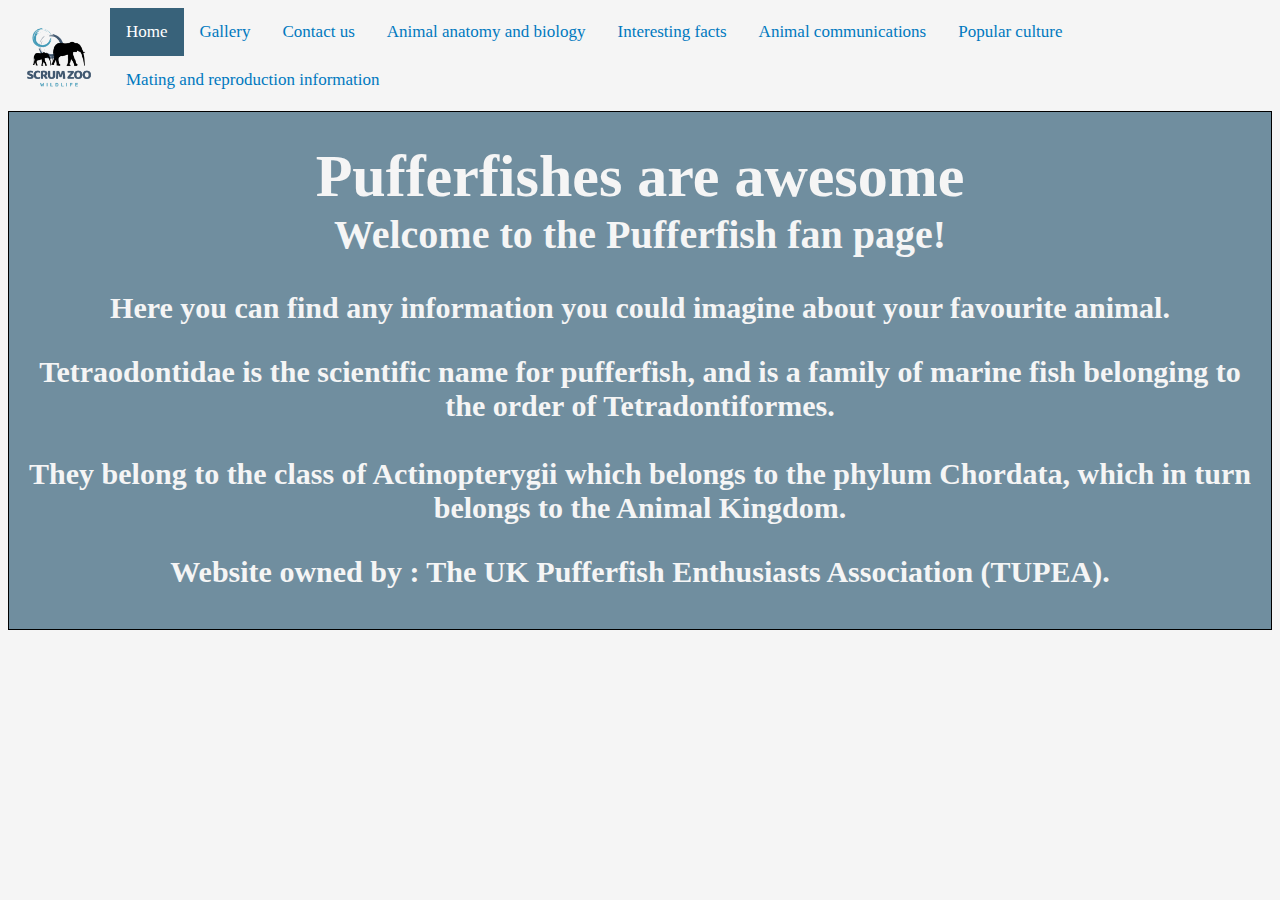
<file: pufferfish/index.html>
<!DOCTYPE html>
<html lang="en">
<head>
<title>Pufferfishes are awesome !</title>
<meta charset="UTF-8">
<meta name="viewport" content="width=device-width, initial-scale=1">
  <link rel="shortcut icon" type="image/jpg" href="favicon.ico"/>
  <link rel="stylesheet" href="styles.css">
  </head>
  <body>


  <header>
    <div class="topnav">
      <a href="./../zoo.html"><img class="resize" src="MicrosoftTeams-image.png"></a>
      <a class="active" href="index.html">Home</a>
      <a href="gallery.html">Gallery</a>
      <a href="contact.html">Contact us</a>
      <a href="anatomy.html">Animal anatomy and biology</a>
      <a href="facts.html">Interesting facts</a>
      <a href="communications.html">Animal communications</a>
      <a href="culture.html">Popular culture</a>
      <a href="mating.html">Mating and reproduction information</a>

    </div>



    <div class="background">
      <h1>Pufferfishes are awesome</h1>
      <h2>Welcome to the Pufferfish fan page! </h2>
      <h3> Here you can find any information you could imagine about your favourite animal.</h3>
      <h3>Tetraodontidae is the scientific name for pufferfish, and is a family of marine fish belonging to the order of Tetradontiformes.
        <br>
        <br>
        They belong to the class of Actinopterygii which belongs to the phylum Chordata, which in turn belongs to the Animal Kingdom.</h3>
      <h3>Website owned by : The UK Pufferfish Enthusiasts Association (TUPEA).</h3>
    </div>
  </header>

</body>
</html>
</file>
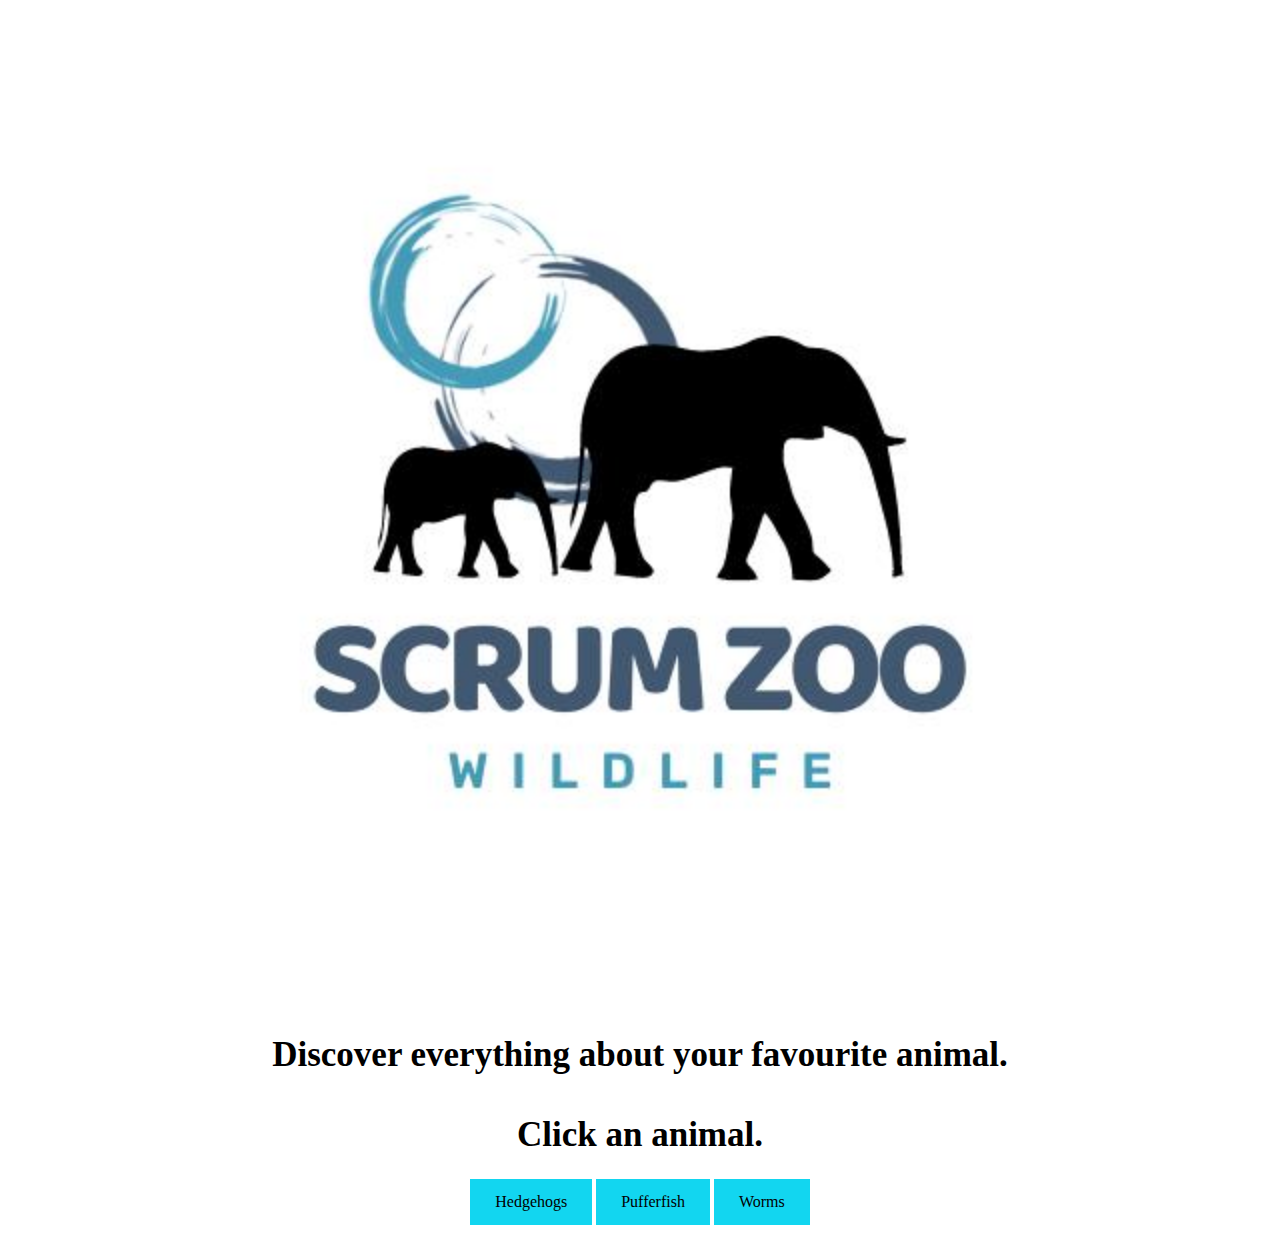
<file: zoo.html>
<!DOCTYPE html>
<html lang="en">
<head>
    <meta charset="UTF-8">
    <meta http-equiv="X-UA-Compatible" content="IE=edge">
    <meta name="viewport" content="width=device-width, initial-scale=1.0">
    <title>Scrum Zoo</title>
    <link rel="icon" type="image/png" href="./Resources/images/zoo.png">
    <link rel="stylesheet" href="./Resources/CSS/Index.css">
</head>
<body>

    
        <!--zoosection-->
        
        <style>
            a:link, a:visited {
              background-color: #12d6f0;
              color: rgb(2, 0, 0);
              padding: 14px 25px;
              text-align: center;
              text-decoration: none;
              display: inline-block;
            }
            
            a:hover, a:active {
              background-color: rgb(127, 136, 218);
            }
        </style>



<div class="zoo-banner">

    <img id="zoo" src="./Resources/images/zoo.png" alt="">

    <h1>Discover  everything about your favourite animal.  <br><br>Click an animal.</h1>

    <A HREF="Hedgehogs/index.html">Hedgehogs</A>
    <A HREF="pufferfish/index.html">Pufferfish</A>
    <A HREF="index.html">Worms</A>



</body>
</html>
</file>
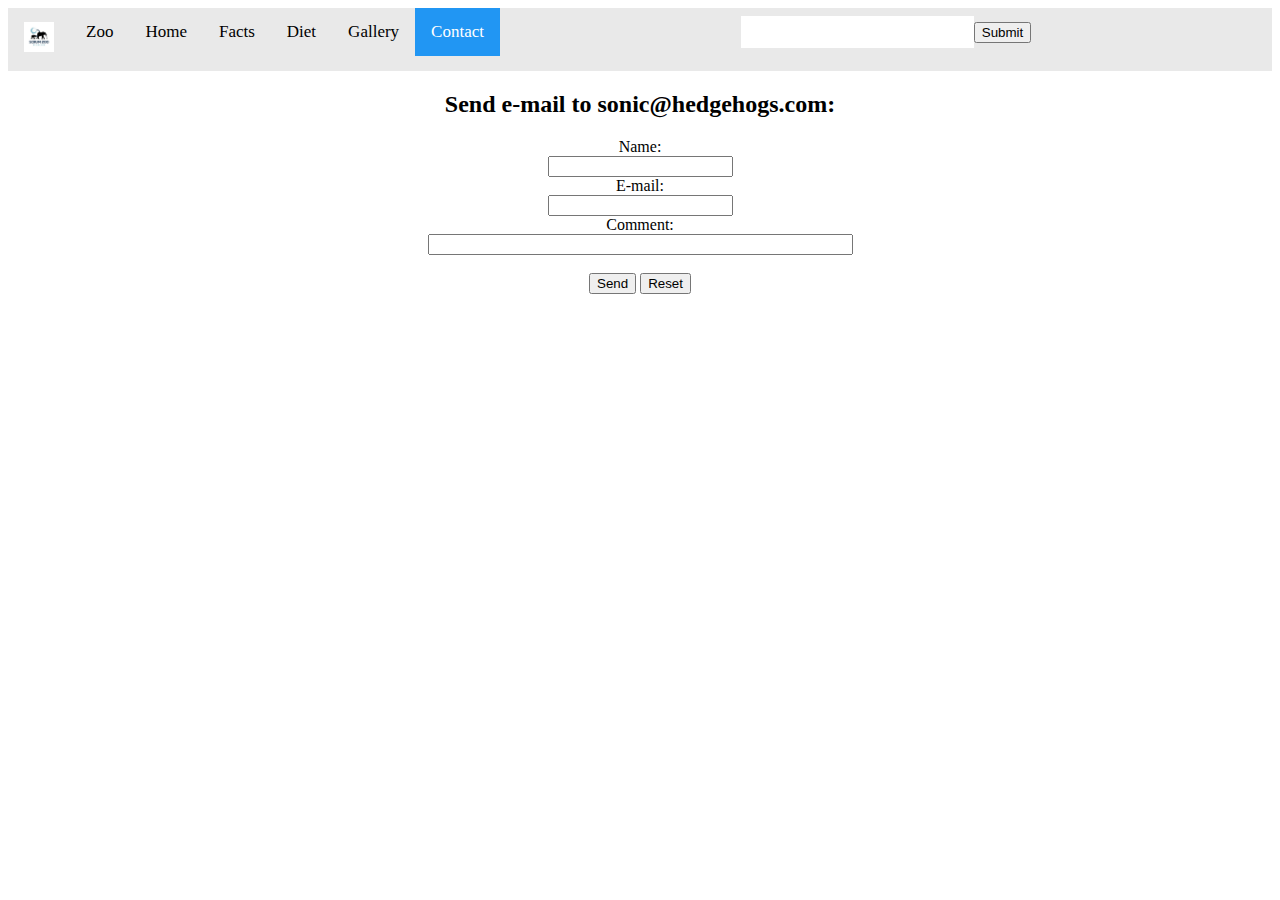
<file: Hedgehogs/contact.html>
<!DOCTYPE html>
<html lang="en">
  <head>
    <meta charset="UTF-8" />
    <meta http-equiv="X-UA-Compatible" content="IE=edge" />
    <link href="styles.css" rel="stylesheet" />
    <meta name="viewport" content="width=device-width, initial-scale=1.0" />

    <title>Contact</title>
  </head>
  <script src="script.js"></script>

  <body>
    <div class="topnav">
      <a href="./../zoo.html"><img class="resize" src="zoo_logo.png" /></a>
      <a href="/zoo.html">Zoo</a>
      <a href="index.html">Home</a>
      <a href="facts.html">Facts</a>
      <a href="diet.html">Diet</a>
      <a href="gallery.html">Gallery</a>
      <a class="active" href="contact.html">Contact</a>
      <div class="search_box">
        <form action="" id="form2">
          <div>
            <input type="text" id="search" /><input
              type="button"
              id="submit_form"
              onclick="checkInput()"
              value="Submit"
            />
          </div>
        </form>
      </div>
    </div>
    <div>

     <div w3-include-html="navbar.html"></div>
    <div>
      <h2>Send e-mail to sonic@hedgehogs.com:</h2>

      <form
        action="mailto:sonic@hedgehogs.com"
        method="post"
        enctype="text/plain"
      >
        Name:<br />
        <input type="text" name="name" /><br />
        E-mail:<br />
        <input type="text" name="mail" /><br />
        Comment:<br />
        <input type="text" name="comment" size="50" /><br /><br />
        <input type="submit" value="Send" />
        <input type="reset" value="Reset" />
      </form>
    </div>
  </body>
</html>
</file>
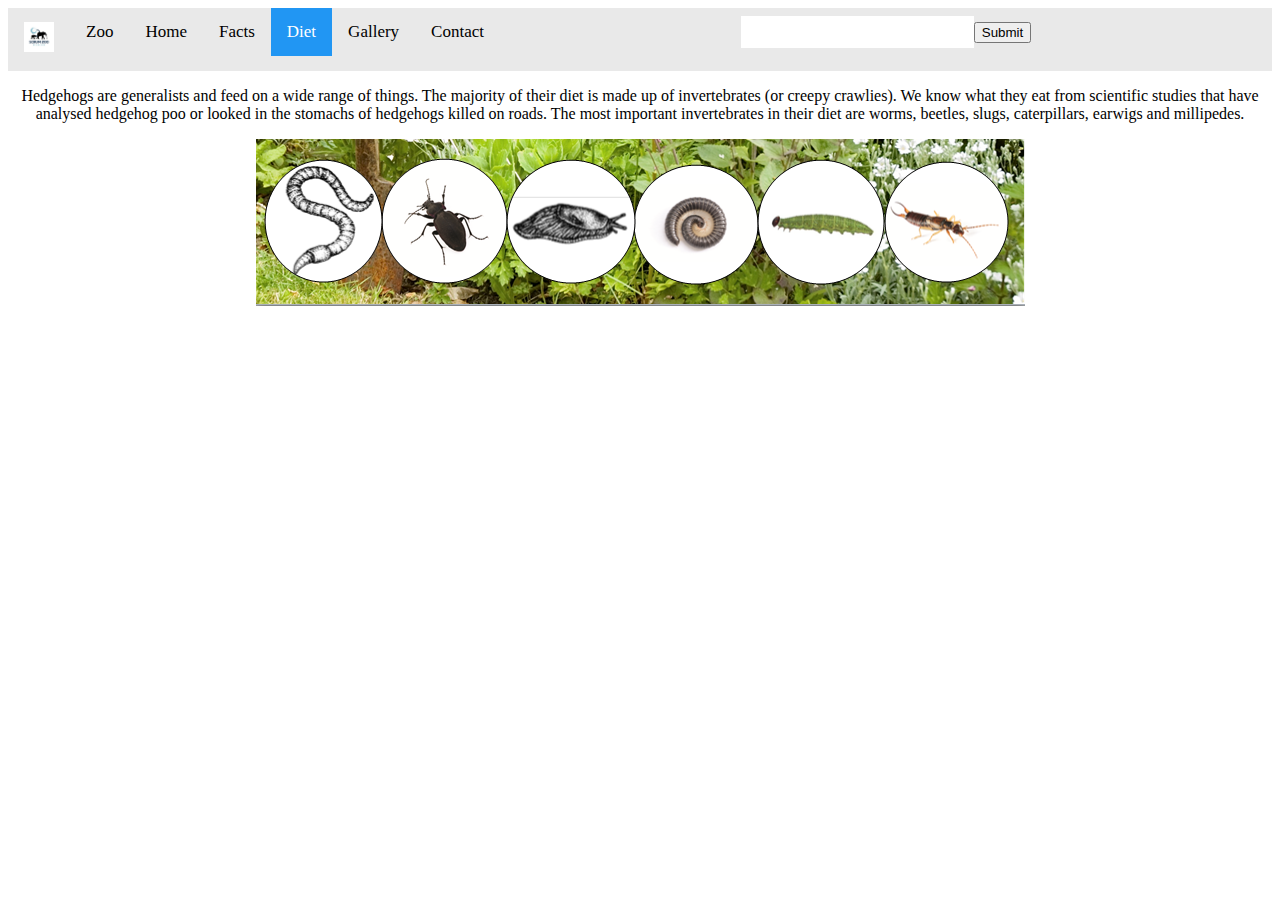
<file: Hedgehogs/diet.html>
<!DOCTYPE html>
<html lang="en">
  <head>
    <meta charset="UTF-8" />
    <meta http-equiv="X-UA-Compatible" content="IE=edge" />
    <meta name="viewport" content="width=device-width, initial-scale=1.0" />
    <link href="styles.css" rel="stylesheet" />
    <title>Diet</title>
  </head>
  <script src="script.js"></script>
  <body>
    <div class="topnav">
      <a href="./../zoo.html"><img class="resize" src="zoo_logo.png" /></a>
      <a href="/zoo.html">Zoo</a>
      <a href="index.html">Home</a>
      <a href="facts.html">Facts</a>
      <a class="active" href="/diet.html">Diet</a>
      <a href="gallery.html">Gallery</a>
      <a href="contact.html">Contact</a>
      <div class="search_box">
        <form action="" id="form2">
          <div>
            <input type="text" id="search" /><input
              type="button"
              id="submit_form"
              onclick="checkInput()"
              value="Submit"
            />
          </div>
        </form>
      </div>
    </div>
    <div>
      <p>
        Hedgehogs are generalists and feed on a wide range of things. The
        majority of their diet is made up of invertebrates (or creepy crawlies).
        We know what they eat from scientific studies that have analysed
        hedgehog poo or looked in the stomachs of hedgehogs killed on roads. The
        most important invertebrates in their diet are worms, beetles, slugs,
        caterpillars, earwigs and millipedes.
      </p>
    </div>

    <img src="food.png" />
  </body>
</html>
</file>
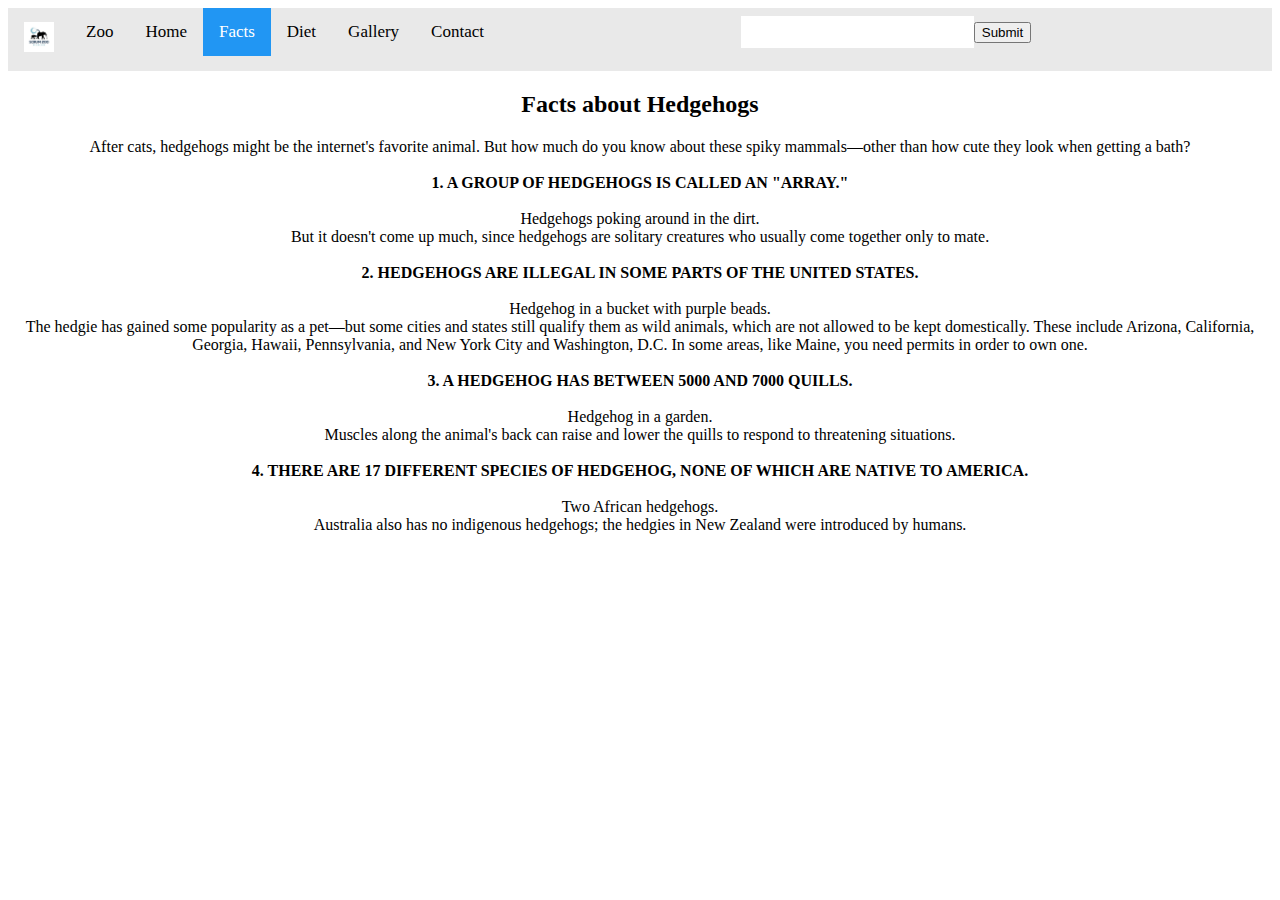
<file: Hedgehogs/facts.html>
<!DOCTYPE html>
<html lang="en">
  <head>
    <meta charset="UTF-8" />
    <meta http-equiv="X-UA-Compatible" content="IE=edge" />
    <meta name="viewport" content="width=device-width, initial-scale=1.0" />
    <link href="styles.css" rel="stylesheet" />
    <title>Facts</title>

  </head>
  <script src="script.js"></script>
  <body>        <div class="topnav">
    <a href="./../zoo.html"><img class="resize" src="zoo_logo.png" /></a>
    <a href="/zoo.html">Zoo</a>
    <a href="index.html">Home</a>
    <a class="active" href="facts.html">Facts</a>
    <a href="diet.html">Diet</a>
    <a href="gallery.html">Gallery</a>
    <a href="contact.html">Contact</a>
    <div class="search_box">
      <form action="" id="form2">
        <div>
          <input type="text" id="search" /><input
            type="button"
            id="submit_form"
            onclick="checkInput()"
            value="Submit"
          />
        </div>
      </form>
    </div>
  </div>
  <div>

    </body>    <div>
        <h2>Facts about Hedgehogs</h2>
        <p>




            After cats, hedgehogs might be the internet's favorite animal. But how much do you know about these spiky mammals—other than how cute they look when getting a bath?
            
            <br>
            
            <br>
            
            <b>1. A GROUP OF HEDGEHOGS IS CALLED AN "ARRAY."</b>
            
            <br><br>
            
            Hedgehogs poking around in the dirt.
            
            <br>
            
            But it doesn't come up much, since hedgehogs are solitary creatures who usually come together only to mate.
            
            <br>
            
            <br>
            
            <b>2. HEDGEHOGS ARE ILLEGAL IN SOME PARTS OF THE UNITED STATES.</b>
            
            <br><br>
            
            Hedgehog in a bucket with purple beads.
            
            <br>
            
            The hedgie has gained some popularity as a pet—but some cities and states still qualify them as wild animals, which are not allowed to be kept domestically. These include Arizona, California, Georgia, Hawaii, Pennsylvania, and New York City and Washington, D.C. In some areas, like Maine, you need permits in order to own one.
            
            <br><br>
            
            <b>3. A HEDGEHOG HAS BETWEEN 5000 AND 7000 QUILLS.</b>
            
            <br><br>
            
            Hedgehog in a garden.
            
            <br>
            
            Muscles along the animal's back can raise and lower the quills to respond to threatening situations.
            
            <br><br>
            
            <b>4. THERE ARE 17 DIFFERENT SPECIES OF HEDGEHOG, NONE OF WHICH ARE NATIVE TO AMERICA.</b>
            
            <br><br>
            
            Two African hedgehogs.
            
            <br>
            
            Australia also has no indigenous hedgehogs; the hedgies in New Zealand were introduced by humans.
            
            <br><br>
            
          </p>
   
    </div>
<p></p></body>
</html>
</file>
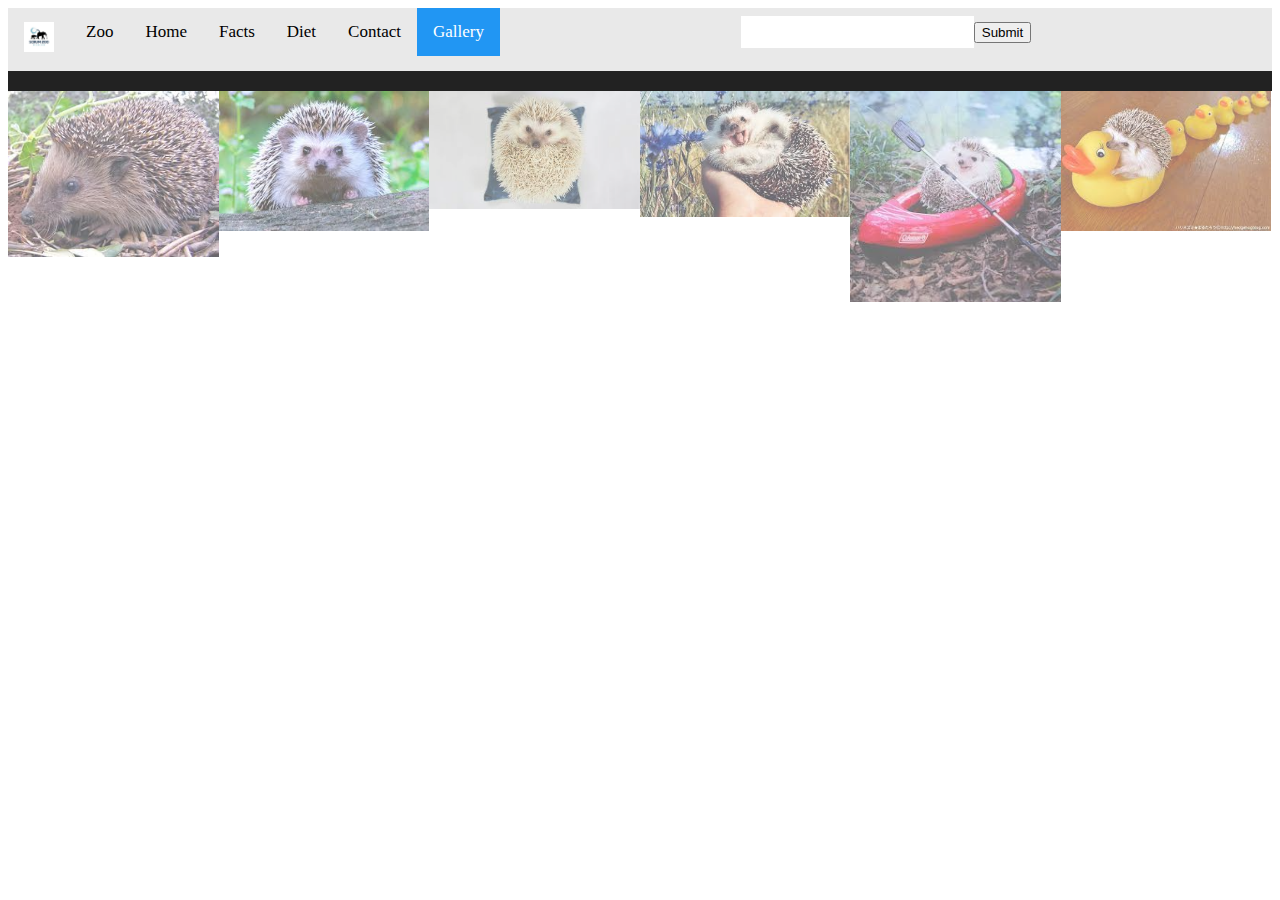
<file: Hedgehogs/gallery.html>
<!DOCTYPE html>
<html lang="en">
  <head>
    <meta charset="UTF-8" />
    <meta http-equiv="X-UA-Compatible" content="IE=edge" />
    <link href="styles.css" rel="stylesheet" />
    
    <meta name="viewport" content="width=device-width, initial-scale=1.0" />

    <title>Gallery</title>
  </head>
  <script src="script.js"></script>

  <body>
    <div class="topnav">
      <a href="./../zoo.html"><img class="resize" src="zoo_logo.png" /></a>
      <a href="/zoo.html">Zoo</a>
      <a href="index.html">Home</a>
      <a href="facts.html">Facts</a>
      <a href="diet.html">Diet</a>
      <a href="contact.html">Contact</a>
      <a class="active" href="gallery.html">Gallery</a>
      <div class="search_box">
        <form action="" id="form2">
          <div>
            <input type="text" id="search" /><input
              type="button"
              id="submit_form"
              onclick="checkInput()"
              value="Submit"
            />
          </div>
        </form>
      </div>
    </div>
    <div>
<!-- Container for the image gallery -->
<div class="container">

  <!-- Full-width images with number text -->
  <div class="mySlides">
    <div class="numbertext">1 / 6</div>
      <img src="hedgehog.jpg" style="width:100%">
  </div>

  <div class="mySlides">
    <div class="numbertext">2 / 6</div>
      <img src="slideshow2.jpg" style="width:100%">
  </div>

  <div class="mySlides">
    <div class="numbertext">3 / 6</div>
      <img src="slideshow3.jpg" style="width:100%">
  </div>

  <div class="mySlides">
    <div class="numbertext">4 / 6</div>
      <img src="slideshow4.jpg" style="width:100%">
  </div>

  <div class="mySlides">
    <div class="numbertext">5 / 6</div>
      <img src="slideshow5.jpg" style="width:100%">
  </div>

  <div class="mySlides">
    <div class="numbertext">6 / 6</div>
      <img src="slideshow6.jpg" style="width:100%">
  </div>

  <!-- Next and previous buttons -->
  <a class="prev" onclick="plusSlides(-1)">&#10094;</a>
  <a class="next" onclick="plusSlides(1)">&#10095;</a>

  <!-- Image text -->
  <div class="caption-container">
    <p id="caption"></p>
  </div>

  <!-- Thumbnail images -->
  <div class="row">
    <div class="column">
      <img class="demo cursor" src="hedgehog.jpg" style="width:100%" onclick="currentSlide(1)" alt="Hedgehog">
    </div>
    <div class="column">
      <img class="demo cursor" src="slideshow2.jpg" style="width:100%" onclick="currentSlide(2)" alt="Hedgehog on branch">
    </div>
    <div class="column">
      <img class="demo cursor" src="slideshow3.jpg" style="width:100%" onclick="currentSlide(3)" alt="Hedgehog lying down">
    </div>
    <div class="column">
      <img class="demo cursor" src="slideshow4.jpg" style="width:100%" onclick="currentSlide(4)" alt="Hedgehog in hand">
    </div>
    <div class="column">
      <img class="demo cursor" src="slideshow5.jpg" style="width:100%" onclick="currentSlide(5)" alt="Kayaking hedgehog">
    </div>
    <div class="column">
      <img class="demo cursor" src="slideshow6.jpg" style="width:100%" onclick="currentSlide(6)" alt="Hedgehog and rubber ducks">
    </div>
  </div>
</div> 
  </body>
</html>
</file>
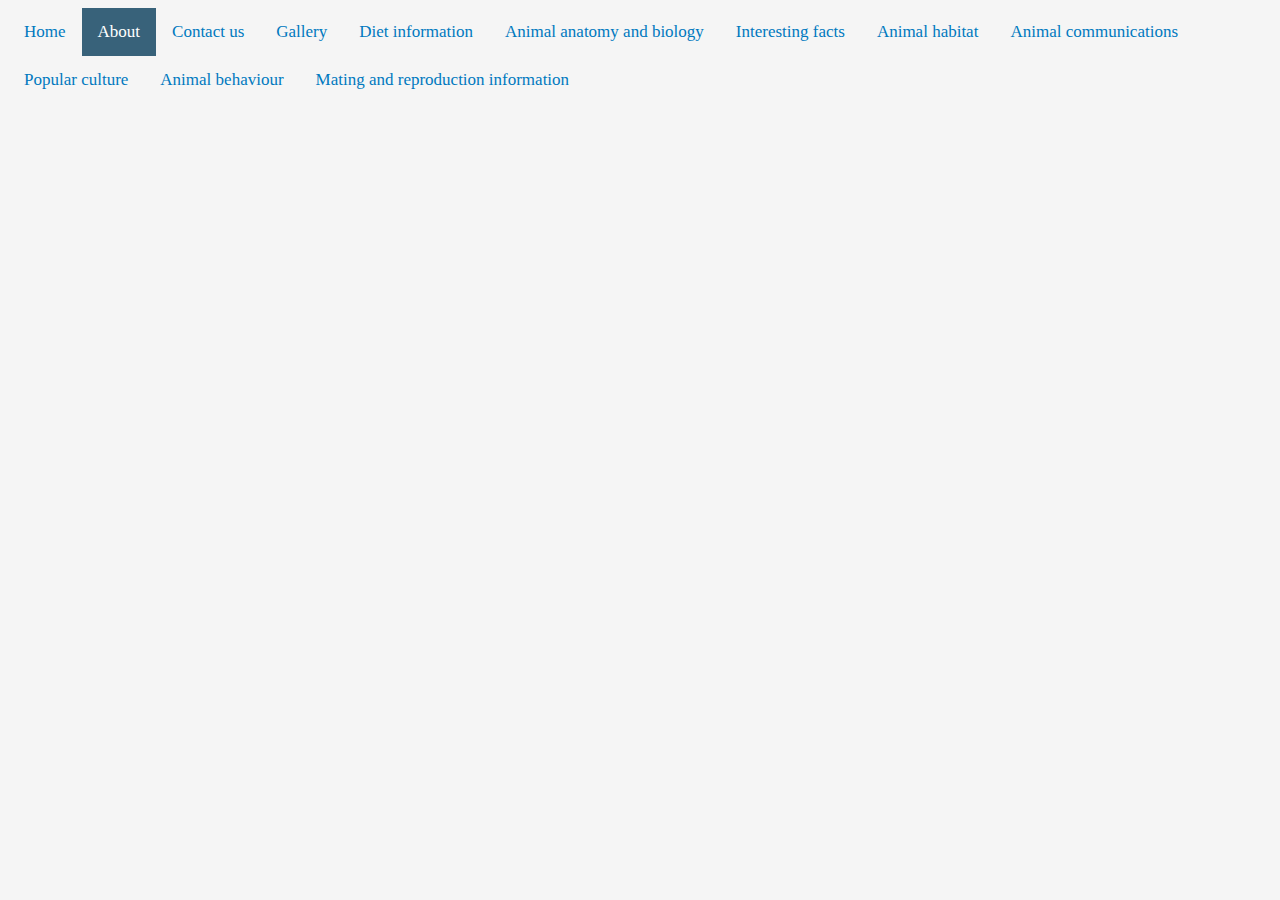
<file: pufferfish/about.html>
<!DOCTYPE html>
<html lang="en">
<head>
    <meta charset="UTF-8">
    <title>About</title>
    <link rel="stylesheet" href="styles.css">

    <script>
        function showResult(str) {
            if (str.length==0) {
                document.getElementById("livesearch").innerHTML="";
                document.getElementById("livesearch").style.border="0px";
                return;
            }
            var xmlhttp=new XMLHttpRequest();
            xmlhttp.onreadystatechange=function() {
                if (this.readyState==4 && this.status==200) {
                    document.getElementById("livesearch").innerHTML=this.responseText;
                    document.getElementById("livesearch").style.border="1px solid #A5ACB2";
                }
            }
            xmlhttp.open("GET","livesearch.php?q="+str,true);
            xmlhttp.send();
        }
    </script>
</head>
<body>
<div class="topnav">
    <a href="index.html">Home</a>
    <a class="active" href="about.html">About</a>
    <a href="contact.html">Contact us</a>
    <a href="gallery.html">Gallery</a>
    <a href="diet.html">Diet information</a>
    <a href="anatomy.html">Animal anatomy and biology</a>
    <a href="facts.html">Interesting facts</a>
    <a href="habitat.html">Animal habitat</a>
    <a href="communications.html">Animal communications</a>
    <a href="culture.html">Popular culture</a>
    <a href="behaviour.html">Animal behaviour</a>
    <a href="mating.html">Mating and reproduction information</a>
</div>


</body>
</html>
</file>
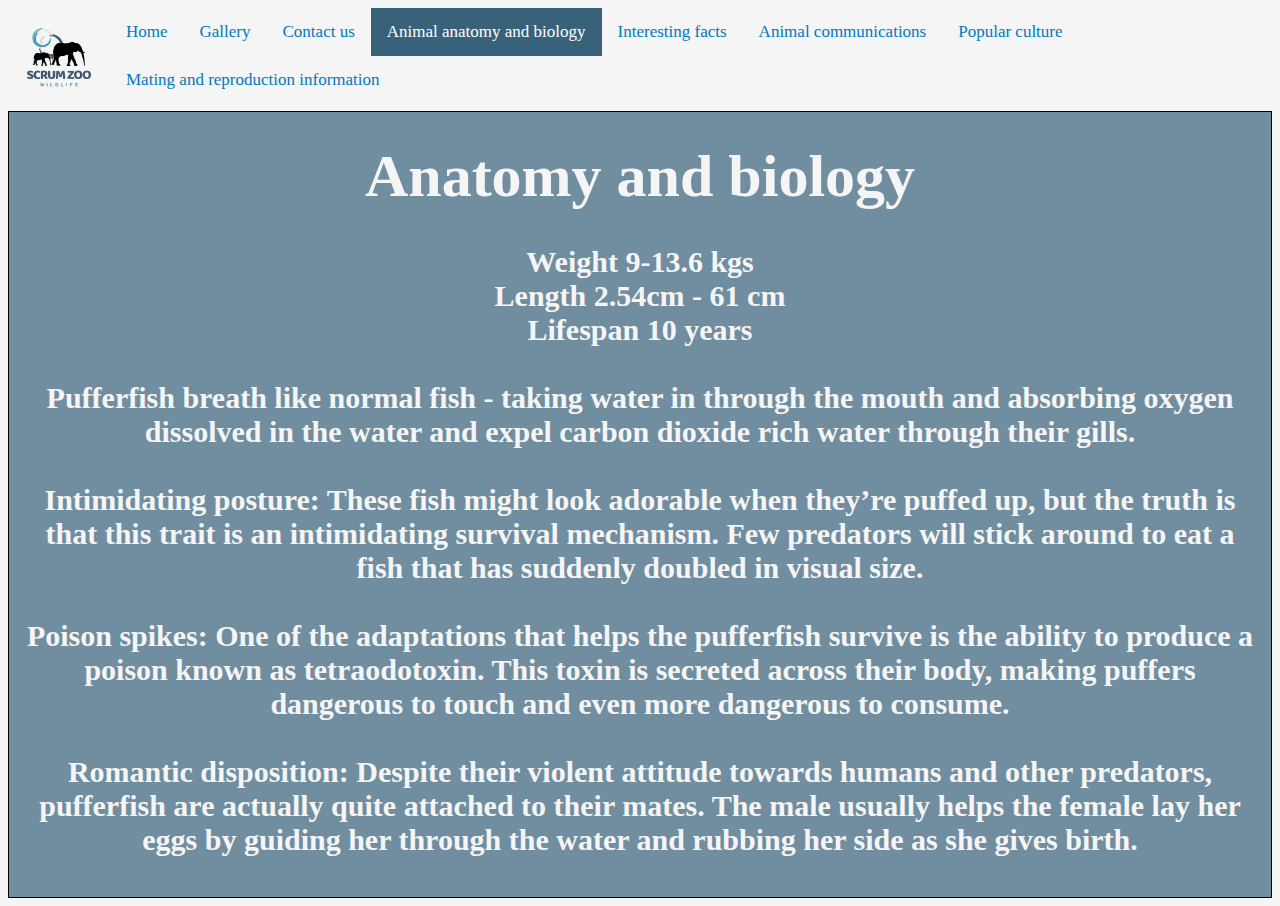
<file: pufferfish/anatomy.html>
<!DOCTYPE html>
<html lang="en">
<head>
    <meta charset="UTF-8">
    <title>Animal anatomy and biology</title>
    <link rel="stylesheet" href="styles.css">
    <link rel="shortcut icon" type="image/jpg" href="favicon.ico"/>
</head>
<body>
<div class="topnav">
    <a href="./../zoo.html"><img class="resize" src="MicrosoftTeams-image.png"></a>
    <a href="index.html">Home</a>
    <a href="gallery.html">Gallery</a>
    <a href="contact.html">Contact us</a>
    <a class="active" href="anatomy.html">Animal anatomy and biology</a>
    <a href="facts.html">Interesting facts</a>
    <a href="communications.html">Animal communications</a>
    <a href="culture.html">Popular culture</a>
    <a href="mating.html">Mating and reproduction information</a>
</div>
<div class="background">
    <h1> Anatomy and biology</h1>
    <h3><br>
        Weight 9-13.6 kgs <br>
        Length 2.54cm - 61 cm<br>
        Lifespan 10 years<br>
        <br>
        Pufferfish breath like normal fish - taking water in through the mouth and absorbing oxygen dissolved in the water and expel carbon dioxide rich water through their gills.
        <br>
        <br>
        Intimidating posture: These fish might look adorable when they’re puffed up, but the truth is that this trait is an intimidating survival mechanism. Few predators will stick around to eat a fish that has suddenly doubled in visual size.
        <br>
        <br>
        Poison spikes: One of the adaptations that helps the pufferfish survive is the ability to produce a poison known as tetraodotoxin. This toxin is secreted across their body, making puffers dangerous to touch and even more dangerous to consume.
        <br>
        <br>
        Romantic disposition: Despite their violent attitude towards humans and other predators, pufferfish are actually quite attached to their mates. The male usually helps the female lay her eggs by guiding her through the water and rubbing her side as she gives birth.
        <br>
    </h3>
</div>


</body>
</html>
</file>
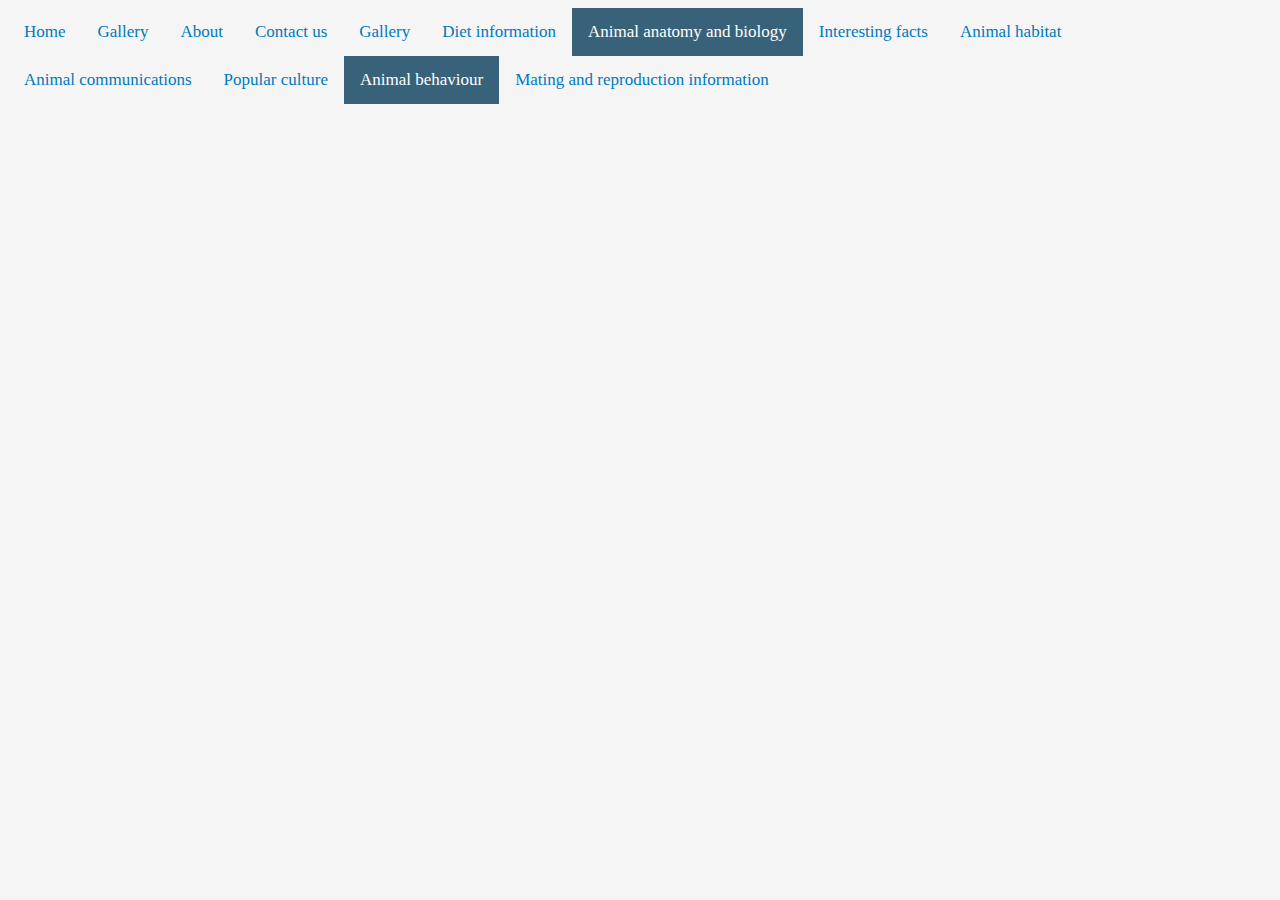
<file: pufferfish/behaviour.html>
<!DOCTYPE html>
<html lang="en">
<head>
    <meta charset="UTF-8">
    <title>Animal behaviour</title>
    <link rel="stylesheet" href="styles.css">
</head>
<body>
<div class="topnav">
    <a href="index.html">Home</a>
    <a href="gallery.html">Gallery</a>
    <a href="about.html">About</a>
    <a href="contact.html">Contact us</a>
    <a href="gallery.html">Gallery</a>
    <a href="diet.html">Diet information</a>
    <a class="active" href="anatomy.html">Animal anatomy and biology</a>
    <a href="facts.html">Interesting facts</a>
    <a href="habitat.html">Animal habitat</a>
    <a href="communications.html">Animal communications</a>
    <a href="culture.html">Popular culture</a>
    <a class="active" href="behaviour.html">Animal behaviour</a>
    <a href="mating.html">Mating and reproduction information</a>


</div>

</body>
</html>
</file>
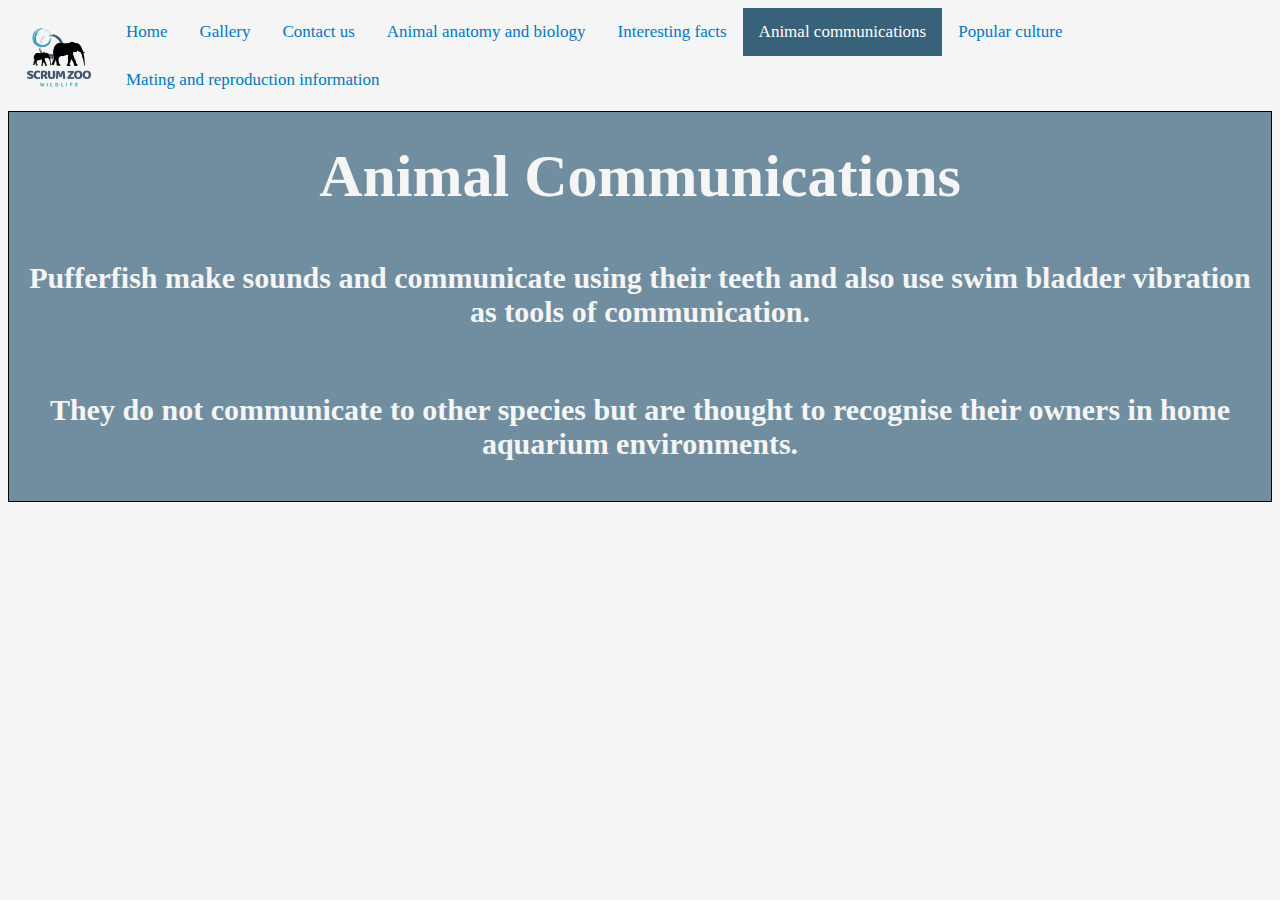
<file: pufferfish/communications.html>
<!DOCTYPE html>
<html lang="en">
<head>
    <meta charset="UTF-8">
    <title>Animal communications</title>
    <link rel="stylesheet" href="styles.css">
    <link rel="shortcut icon" type="image/jpg" href="favicon.ico"/>
</head>
<body>
<div class="topnav">
    <a href="./../zoo.html"><img class="resize" src="MicrosoftTeams-image.png"></a>
    <a href="index.html">Home</a>
    <a href="gallery.html">Gallery</a>
    <a href="contact.html">Contact us</a>
    <a href="anatomy.html">Animal anatomy and biology</a>
    <a href="facts.html">Interesting facts</a>
    <a class="active" href="communications.html">Animal communications</a>
    <a href="culture.html">Popular culture</a>
    <a href="mating.html">Mating and reproduction information</a>
</div>
<div class="background">
    <h1>Animal Communications</h1>
    <p>&nbsp;</p>
    <h3>Pufferfish make sounds and communicate using their teeth and also use swim bladder vibration as tools of communication.</h3>
    <p>&nbsp;</p>
    <h3>They do not communicate to other species but are thought to recognise their owners in home aquarium environments.</h3>
</div>
</body>
</html>
</file>
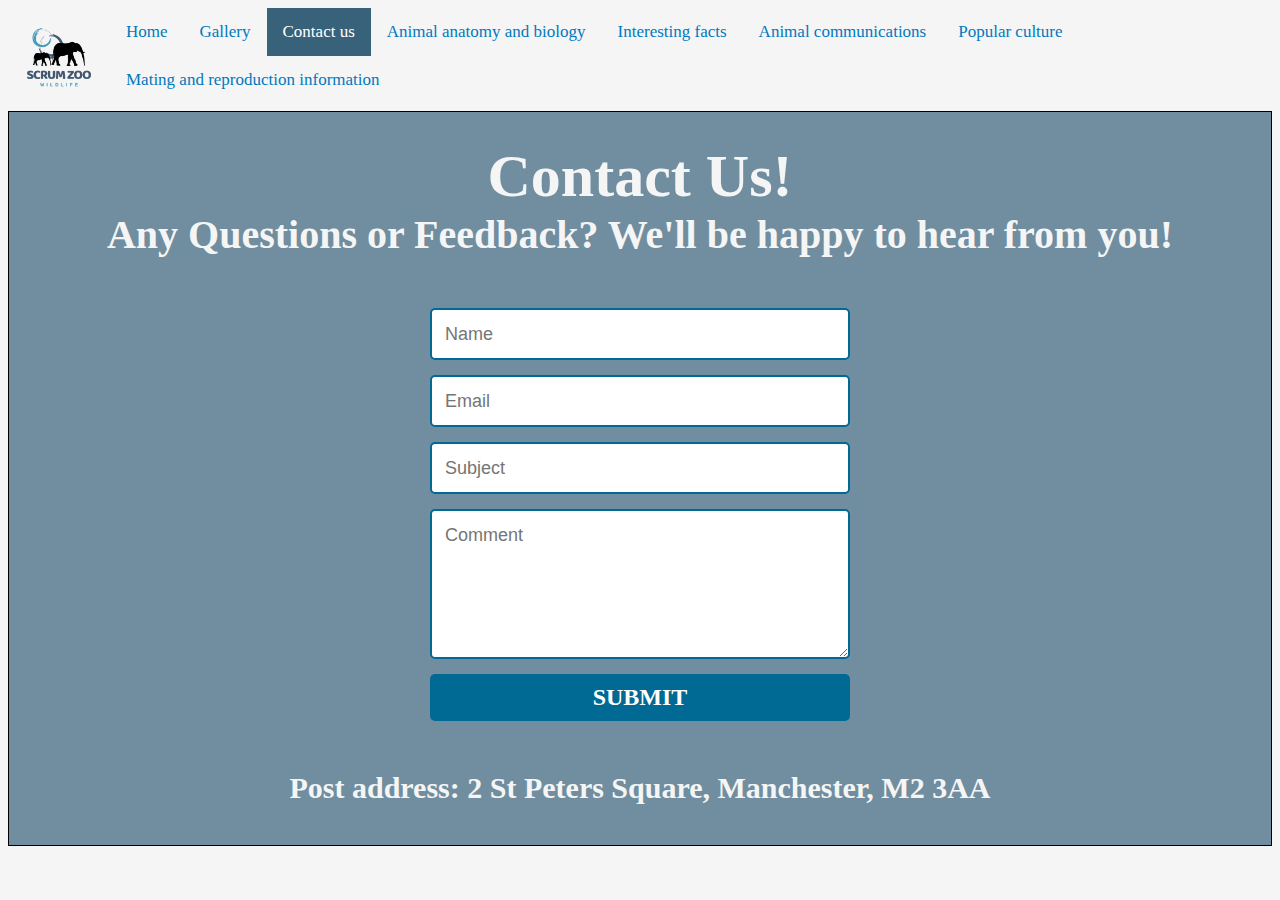
<file: pufferfish/contact.html>
<!DOCTYPE html>
<html lang="en">
<head>
    <meta charset="UTF-8">
    <title>Contact us!</title>
    <link rel="stylesheet" href="styles.css">
    <link rel="shortcut icon" type="image/jpg" href="favicon.ico"/>
</head>
<body>
<div class="topnav">
    <a href="./../zoo.html"><img class="resize" src="MicrosoftTeams-image.png"></a>
    <a href="index.html">Home</a>
    <a href="gallery.html">Gallery</a>
    <a class="active" href="contact.html">Contact us</a>
    <a href="anatomy.html">Animal anatomy and biology</a>
    <a href="facts.html">Interesting facts</a>
    <a href="communications.html">Animal communications</a>
    <a href="culture.html">Popular culture</a>
    <a href="mating.html">Mating and reproduction information</a>
</div>
<div class="background">
<h1>Contact Us!</h1>
<h2>Any Questions or Feedback? We'll be happy to hear from you!</h2>
    <form action="https://getform.io/f/ffe585db-ca6c-4036-a3a6-3d2e2dc8cf79" method="POST">
        <input name="name" type="text" class="feedback-input" placeholder="Name" required />
        <input name="email" type="text" class="feedback-input" placeholder="Email" required />
        <input name="subject" type="text" class="feedback-input" placeholder="Subject" required />
        <textarea name="text" class="feedback-input" placeholder="Comment"></textarea>
        <input type="submit" value="SUBMIT"/>
    </form>
<h3 class="p1">Post address: 2 St Peters Square, Manchester, M2 3AA</h3>
</div>
</body>
</html>
</file>
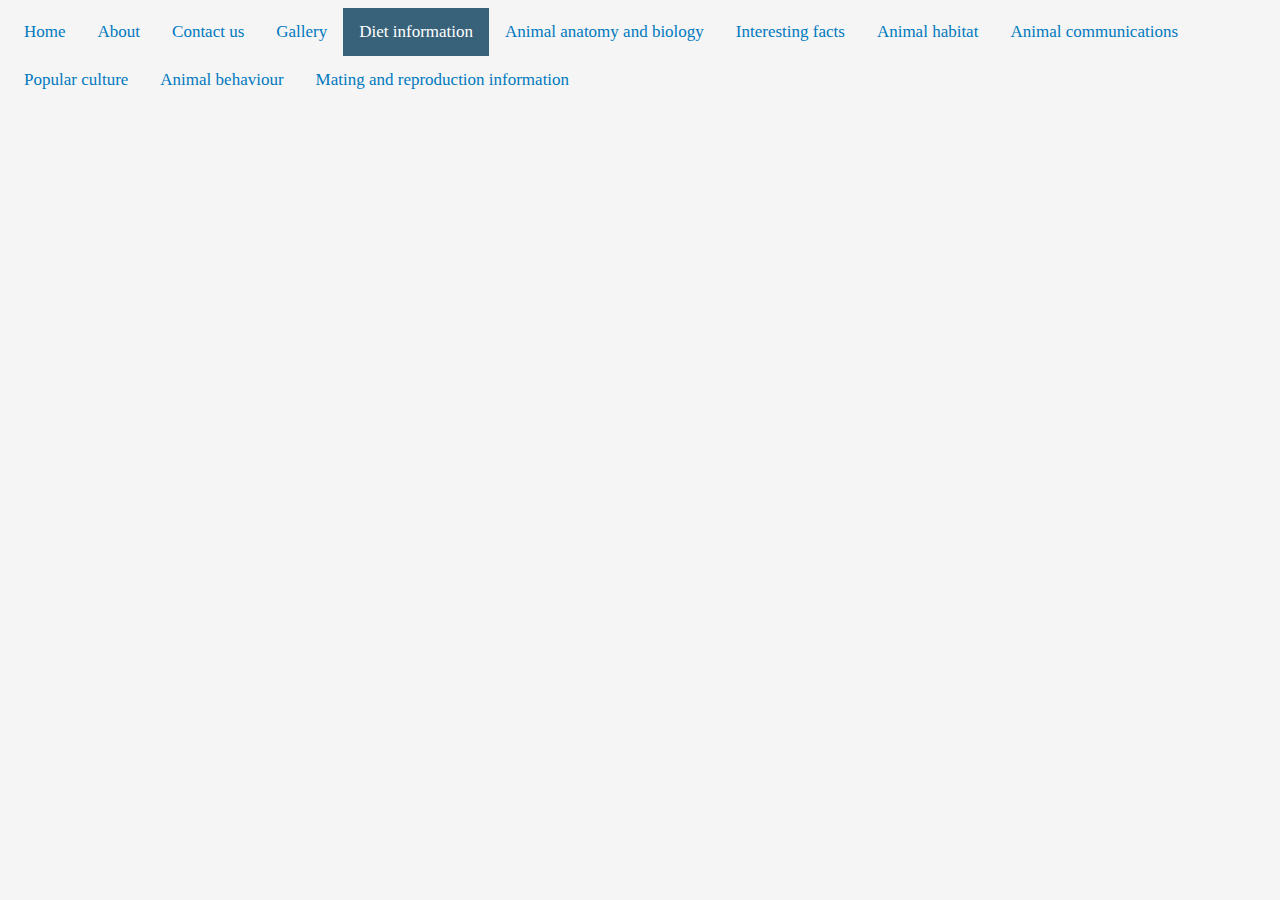
<file: pufferfish/diet.html>
<!DOCTYPE html>
<html lang="en">
<head>
    <meta charset="UTF-8">
    <title>Diet information</title>
    <link rel="stylesheet" href="styles.css">
</head>
<body>
<div class="topnav">
    <a href="index.html">Home</a>
    <a href="about.html">About</a>
    <a href="contact.html">Contact us</a>
    <a href="gallery.html">Gallery</a>
    <a class="active" href="diet.html">Diet information</a>
    <a href="anatomy.html">Animal anatomy and biology</a>
    <a href="facts.html">Interesting facts</a>
    <a href="habitat.html">Animal habitat</a>
    <a href="communications.html">Animal communications</a>
    <a href="culture.html">Popular culture</a>
    <a href="behaviour.html">Animal behaviour</a>
    <a href="mating.html">Mating and reproduction information</a>


</div>

</body>
</html>
</file>
<file: pufferfish/styles.css>
@import url(https://fonts.googleapis.com/css?family=Montserrat:400,700);



form { max-width:420px; margin:50px auto; }



.feedback-input {
	color:black;
	font-family: Helvetica, Arial, sans-serif;
	font-weight:500;
	font-size: 18px;
	border-radius: 5px;
	line-height: 22px;
	background-color:white;
	border:2px solid #006994;
	transition: all 0.3s;
	padding: 13px;
	margin-bottom: 15px;
	width:100%;
	box-sizing: border-box;
	outline:0;
}



.feedback-input:focus { border:2px solid #CC4949; }



textarea {
	height: 150px;
	line-height: 150%;
	resize:vertical;
}



[type="submit"] {
	font-family: Papyrus,fantasy;
	width: 100%;
	background: #006994 ;
	border-radius:5px;
	border:0;
	cursor:pointer;
	color:white;
	font-size:24px;
	padding-top:10px;
	padding-bottom:10px;
	transition: all 0.3s;
	margin-top:-4px;
	font-weight:700;
}
[type="submit"]:hover { background: #006994 ; }

body {
	background-color: whitesmoke;

}

.topnav {
	overflow: hidden;
	font-family: Papyrus,fantasy;
	color: #F9F9F3
}

/* Style the links inside the navigation bar */
.topnav a {
	float: left;
	color: #0079bf;
	text-align: center;
	padding: 14px 16px;
	text-decoration: none;
	font-size: 17px;
}

/* Change the color of links on hover */
.topnav a:hover {
	background-color: #0079bf;
	color:white;
}

/* Add a color to the active/current link */
.topnav a.active {
	background-color: #38627a;
	color:white;
}

.resize{
	width: 70px;
	height: auto;
}
h1{
	font-family: Papyrus,fantasy;
	text-align: center;
	margin-top: 20px;
	margin-bottom:0;
	border: black;
	position: relative;
	font-size: 60px;
	color:whitesmoke;
}

h2{
	font-family: Papyrus,fantasy;
	margin-top: 0;
	text-align: center;
	position: relative;
	font-size: 40px;
	color:whitesmoke;
}

h3{
	font-family: Papyrus,fantasy;
	margin-top: 0;
	text-align: center;
	position: relative;
	font-size: 30px;
	color:whitesmoke;
}

p, a{
	color: #ADD8E6;
}

.background{
	border: 1px solid;
	padding: 10px;
	background-color: rgba(56, 98, 122, 0.7)
}

.row {
	display: flex;
}

.column {
	flex: 33.33%;
	padding: 5px;
}
</file>
<file: Resources/CSS/Index.css>
.banner {
    background-color: #ff8800;
    color: rgb(5, 0, 0);
    margin-top: 75px;
    text-align: center;
    padding: 15px 0;
    opacity: 1;
   
}

.zoo-banner{
    text-align: center;   
}

#zoo-logo  {   
height: 150px;
width: 150px;
}



/* form {
    background-color: #fff;
    width: 300px;
    height: 44px;
    border-radius: 5px;
    display: flex;
    flex-direction: row;
    align-items: center;
  }

  input {
    all: unset;
    font: 16px system-ui;
    color: #fff;
    height: 100%;
    width: 100%;
    padding: 6px 10px;
  }

  ::placeholder {
    color: rgb(2, 0, 0);
    opacity: 0.7; 
  }

  button {
    all: unset;
    cursor: pointer;
    width: 44px;
    height: 44px;
  }
  
  svg {
    color: rgb(3, 0, 0);
    fill: currentColor;
    width: 24px;
    height: 24px;
    padding: 10px;
  }
*/




.intro{
    text-align: center; 
    font-size: 20px; 
}

.hq{
    text-align: center;  
}

.facts{
    font-size: 20px; 
}

.habitat{
    font-size: 20px; 
}

.food{
    font-size: 20px; 
}

.body{
    font-size: 20px; 
}

.name{
    font-size: 20px; 
}

.talking{
    font-size: 20px; 
}

.team-info{
    text-align: center; 
    font-size: 20px; 
}


#small-worm{
    height: 100px;
    width: 100px;
}

#zoo{
    height: 1000px;
    width: 1000px;
}
    
#worms{
   color: #e9630a; 
   font-size: 100px;
}

.bold{
    font-weight: 900;
}

#worm-farm {
    height: 300px;
    width: 300px;  
    border: 5px solid #ff8800;
}

#dancing-worm {
    height: 300px;
    width: 300px;  
}

h2 {
    font-size: 35px;
 
  }

h3 {
    font-size: 50px;
    text-align: center;  
  }

  html {
    font-family: "Papyrus";
  }

  p {
    font-size: 20px; 
}

h1 {
    font-size: 35px;
    text-align: center;
}
</file>
<file: Hedgehogs/styles.css>
.topnav {
  overflow: hidden;
  background-color: #e9e9e9;
}

.topnav a {
  float: left;
  display: block;
  color: black;
  text-align: center;
  padding: 14px 16px;
  text-decoration: none;
  font-size: 17px;
}

.topnav a:hover {
  background-color: #ddd;
  color: black;
}

.topnav a.active {
  background-color: #2196f3;
  color: white;
}

.topnav .search-container {
  float: right;
}

.topnav input[type='text'] {
  padding: 6px;
  margin-top: 8px;
  font-size: 17px;
  border: none;
}

.topnav .search-container button {
  float: right;
  padding: 6px 10px;
  margin-top: 8px;
  margin-right: 16px;
  background: #ddd;
  font-size: 17px;
  border: none;
  cursor: pointer;
}

.topnav .search-container button:hover {
  background: #ccc;
}

body {
  background-color: white;
  font-family: 'Papyrus';
  text-align: center;
}

.text {
  opacity: 1;
}

* {
  box-sizing: border-box;
}

/* Position the image container (needed to position the left and right arrows) */
.container {
  position: relative;
}

/* Hide the images by default */
.mySlides {
  display: none;
}

/* Add a pointer when hovering over the thumbnail images */
.cursor {
  cursor: pointer;
}

/* Next & previous buttons */
.prev,
.next {
  cursor: pointer;
  position: absolute;
  top: 40%;
  width: auto;
  padding: 16px;
  margin-top: -50px;
  color: white;
  font-weight: bold;
  font-size: 20px;
  border-radius: 0 3px 3px 0;
  user-select: none;
  -webkit-user-select: none;
}

/* Position the "next button" to the right */
.next {
  right: 0;
  border-radius: 3px 0 0 3px;
}

/* On hover, add a black background color with a little bit see-through */
.prev:hover,
.next:hover {
  background-color: rgba(0, 0, 0, 0.8);
}

/* Number text (1/3 etc) */
.numbertext {
  color: #f2f2f2;
  font-size: 12px;
  padding: 8px 12px;
  position: absolute;
  top: 0;
}

/* Container for image text */
.caption-container {
  text-align: center;
  background-color: #222;
  padding: 2px 16px;
  color: white;
}

.row:after {
  content: '';
  display: table;
  clear: both;
}

/* Six columns side by side */
.column {
  float: left;
  width: 16.66%;
}

/* Add a transparency effect for thumnbail images */
.demo {
  opacity: 0.6;
}

.active,
.demo:hover {
  opacity: 1;
}

.resize {
  width: 30px;
  height: auto;
}
</file>
